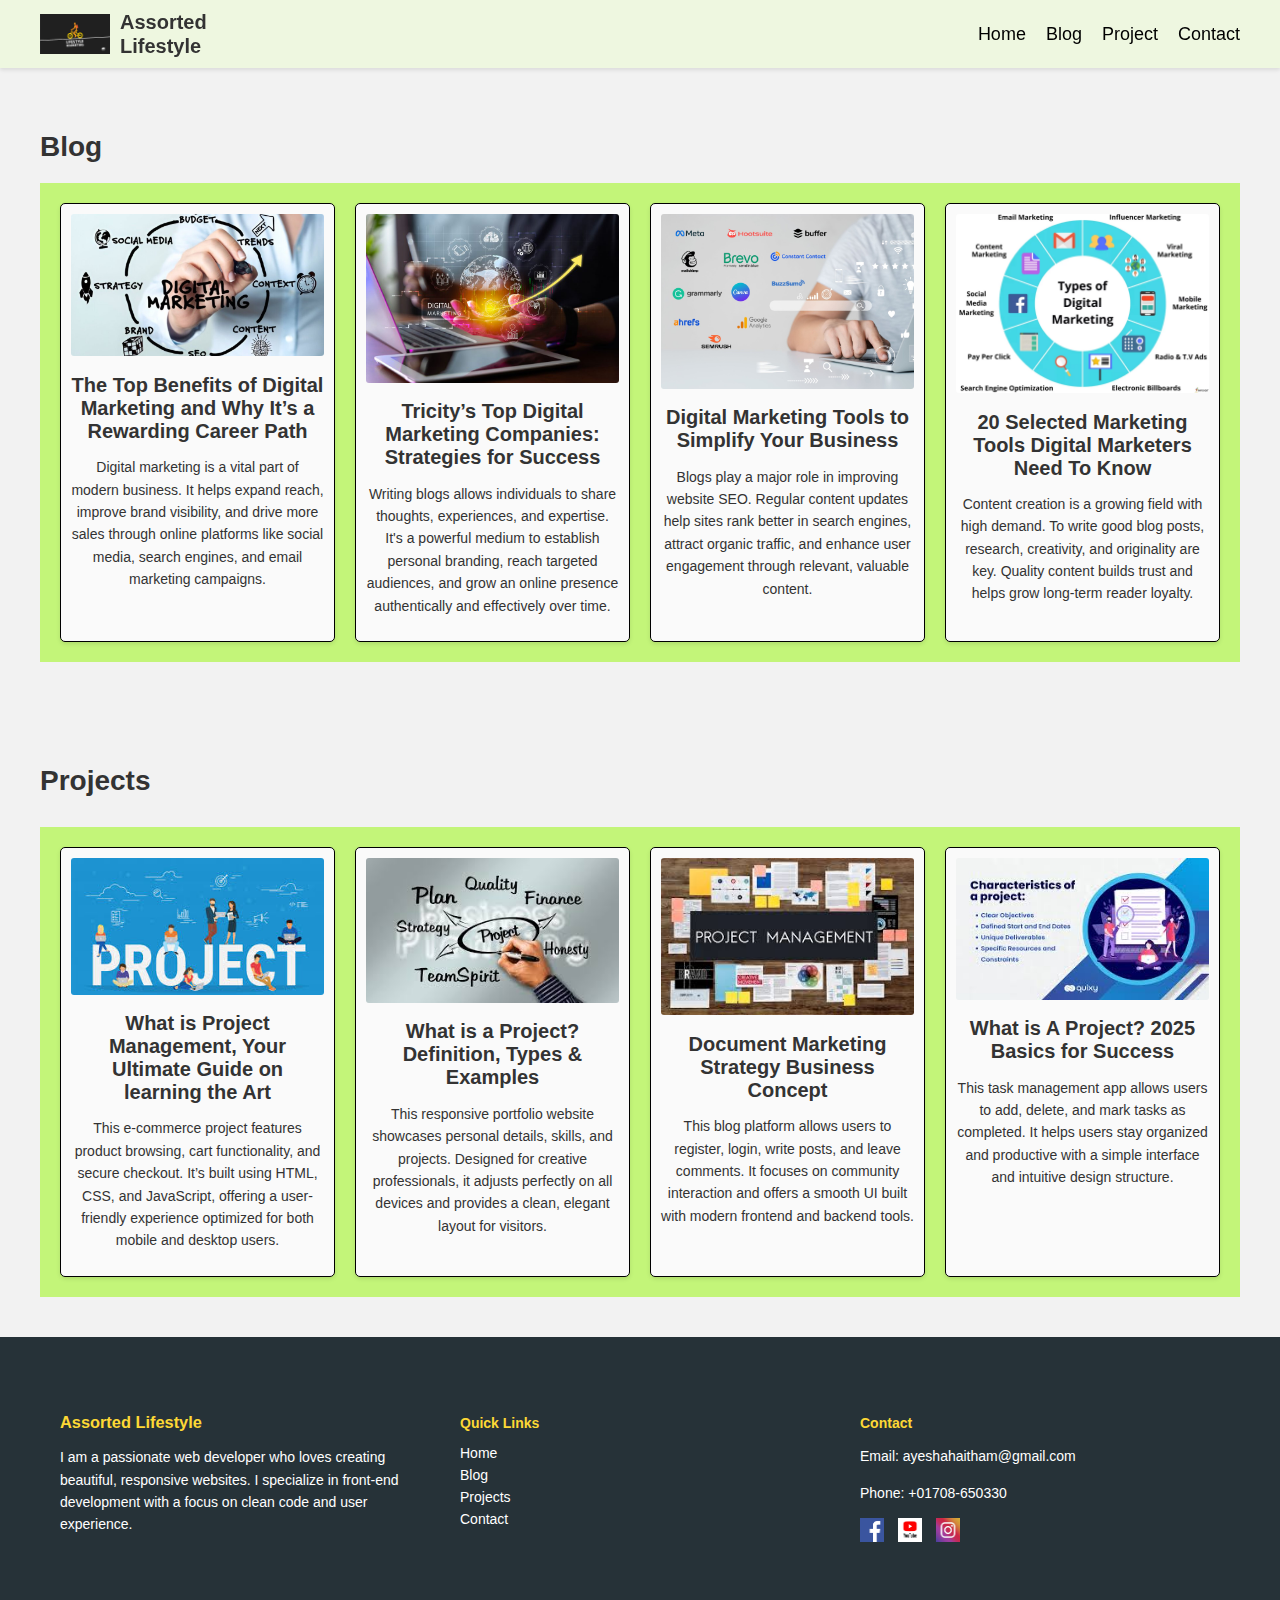
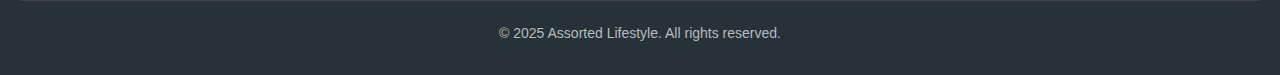
<file: index.html>
<!DOCTYPE html>
<html lang="en">
<head>
    <meta http-equiv="refresh" content="0; URL='home.html'">
    <title>Document</title>
</head>
<body>
    <p><a href="home.html"></a></p>
</body>
</html>
</file>
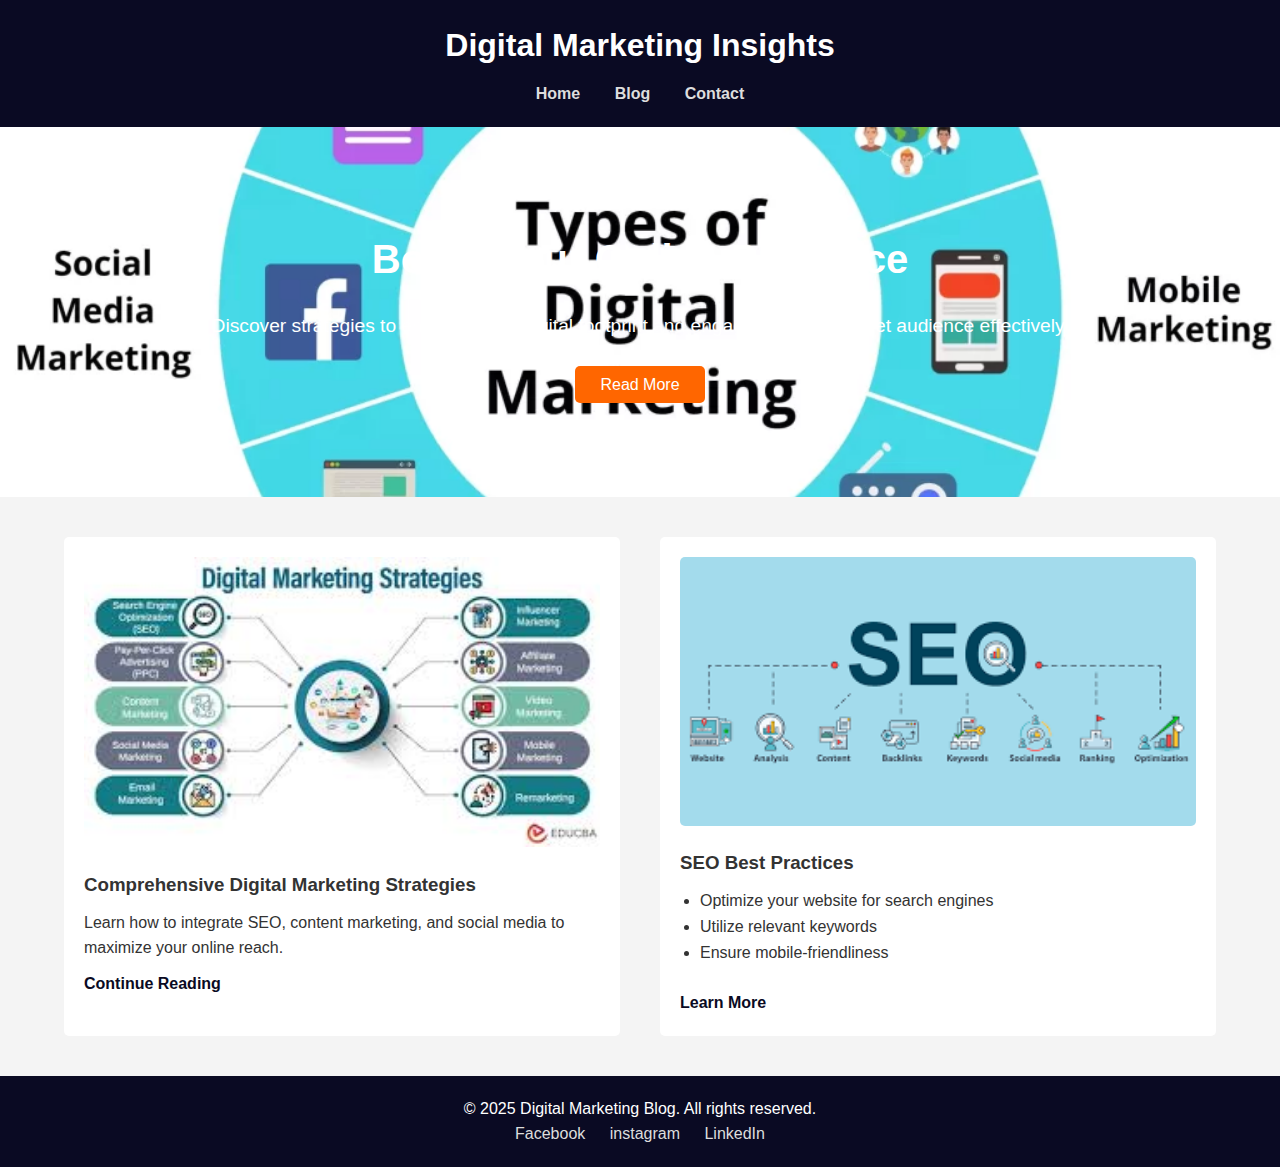
<file: blog.html>
<!DOCTYPE html>
<html lang="en">
<head>
    <meta charset="UTF-8">
    <meta name="viewport" content="width=device-width, initial-scale=1.0">
    <title>blog page</title>
    <link rel="stylesheet" href="blog.css">
</head>
<body>
    <body>
        <header>
            <div class="container">
              <h1>Digital Marketing Insights</h1>
              <nav>
                <a href="#">Home</a>
                <a href="#">Blog</a>
                <a href="#">Contact</a>
              </nav>
            </div>
          </header>
        
          <section class="hero">
            <div class="container">
              <h2>Boost Your Online Presence</h2>
              <p>Discover strategies to enhance your digital footprint and engage with your target audience effectively.</p>
              <a href="#" class="btn">Read More</a>
            </div>
          </section>
        
          <main class="container">
            <section class="featured-articles">
              <article>
                <img src="strate.jpg" alt="Digital Marketing Strategy">
                <h3>Comprehensive Digital Marketing Strategies</h3>
                <p>Learn how to integrate SEO, content marketing, and social media to maximize your online reach.</p>
                <a href="#" class="read-more">Continue Reading</a>
              </article>
        
              <article>
                <img src="seo.png" alt="SEO Best Practices">
                <h3>SEO Best Practices</h3>
                <ul>
                  <li>Optimize your website for search engines</li>
                  <li>Utilize relevant keywords</li>
                  <li>Ensure mobile-friendliness</li>
                </ul>
                <a href="#" class="read-more">Learn More</a>
              </article>
            </section>
          </main>
        
          <footer>
            <div class="container">
              <p>© 2025 Digital Marketing Blog. All rights reserved.</p>
              <div class="social-media">
                <a href="#">Facebook</a>
                <a href="#">instagram</a>
                <a href="#">LinkedIn</a>
              </div>
            </div>
          </footer>
    
</body>
</html>
</file>
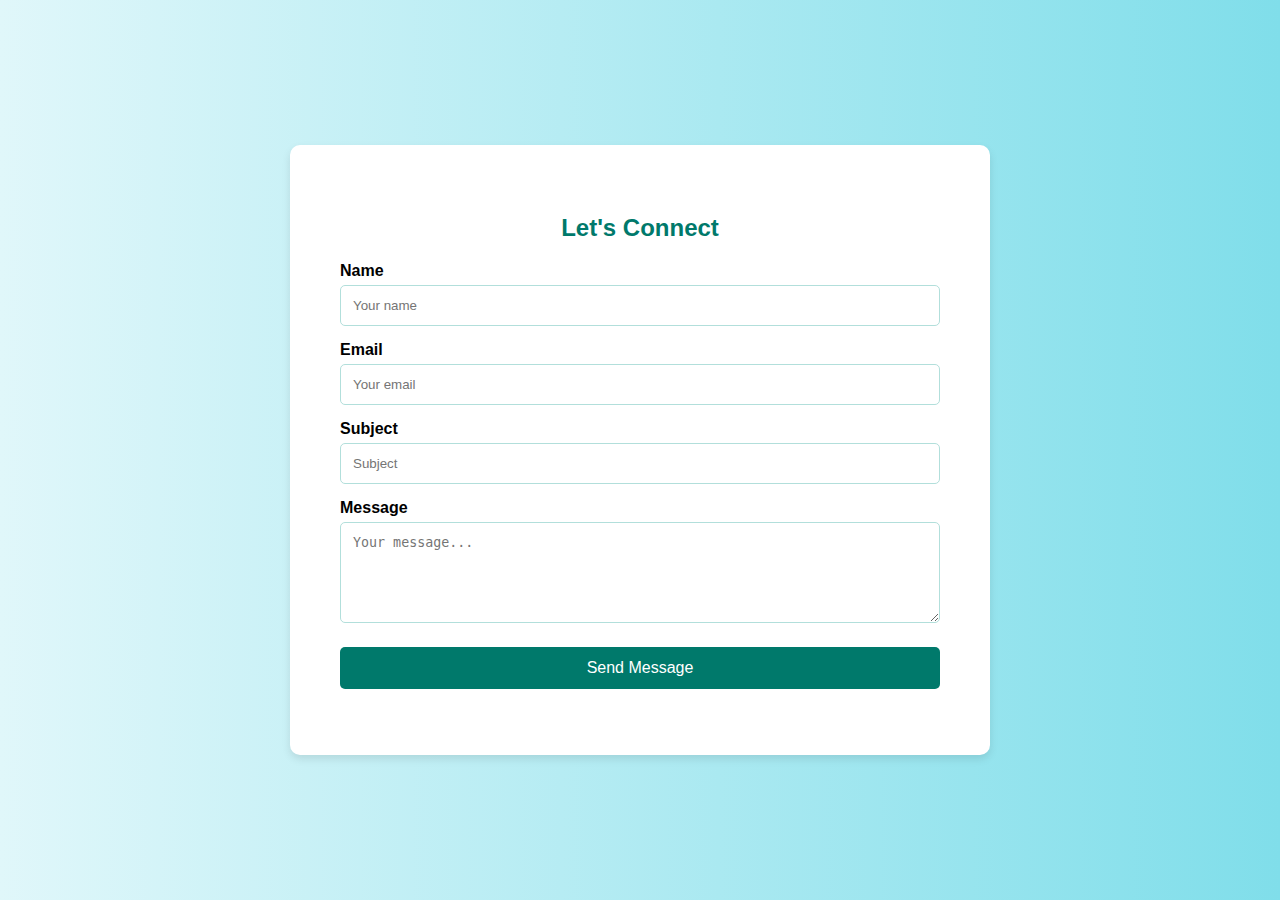
<file: contact.html>
<!DOCTYPE html>
<html lang="en">
<head>
  <meta charset="UTF-8" />
  <meta name="viewport" content="width=device-width, initial-scale=1.0"/>
  <title>Contact Me</title>
  <link rel="stylesheet" href="contact.css" />
</head>
<body>
  <div class="contact-container">
    <div class="contact-form">
      <h2>Let's Connect</h2>
      <form id="contactForm">
        <label for="name">Name</label>
        <input type="text" id="name" name="name" placeholder="Your name" required />

        <label for="email">Email</label>
        <input type="email" id="email" name="email" placeholder="Your email" required />

        <label for="subject">Subject</label>
        <input type="text" id="subject" name="subject" placeholder="Subject" required />

        <label for="message">Message</label>
        <textarea id="message" name="message" placeholder="Your message..." rows="5" required></textarea>

        <button type="submit">Send Message</button>
        <p id="responseMsg"></p>
      </form>
    </div>
  </div>
</body>
</html>
</file>
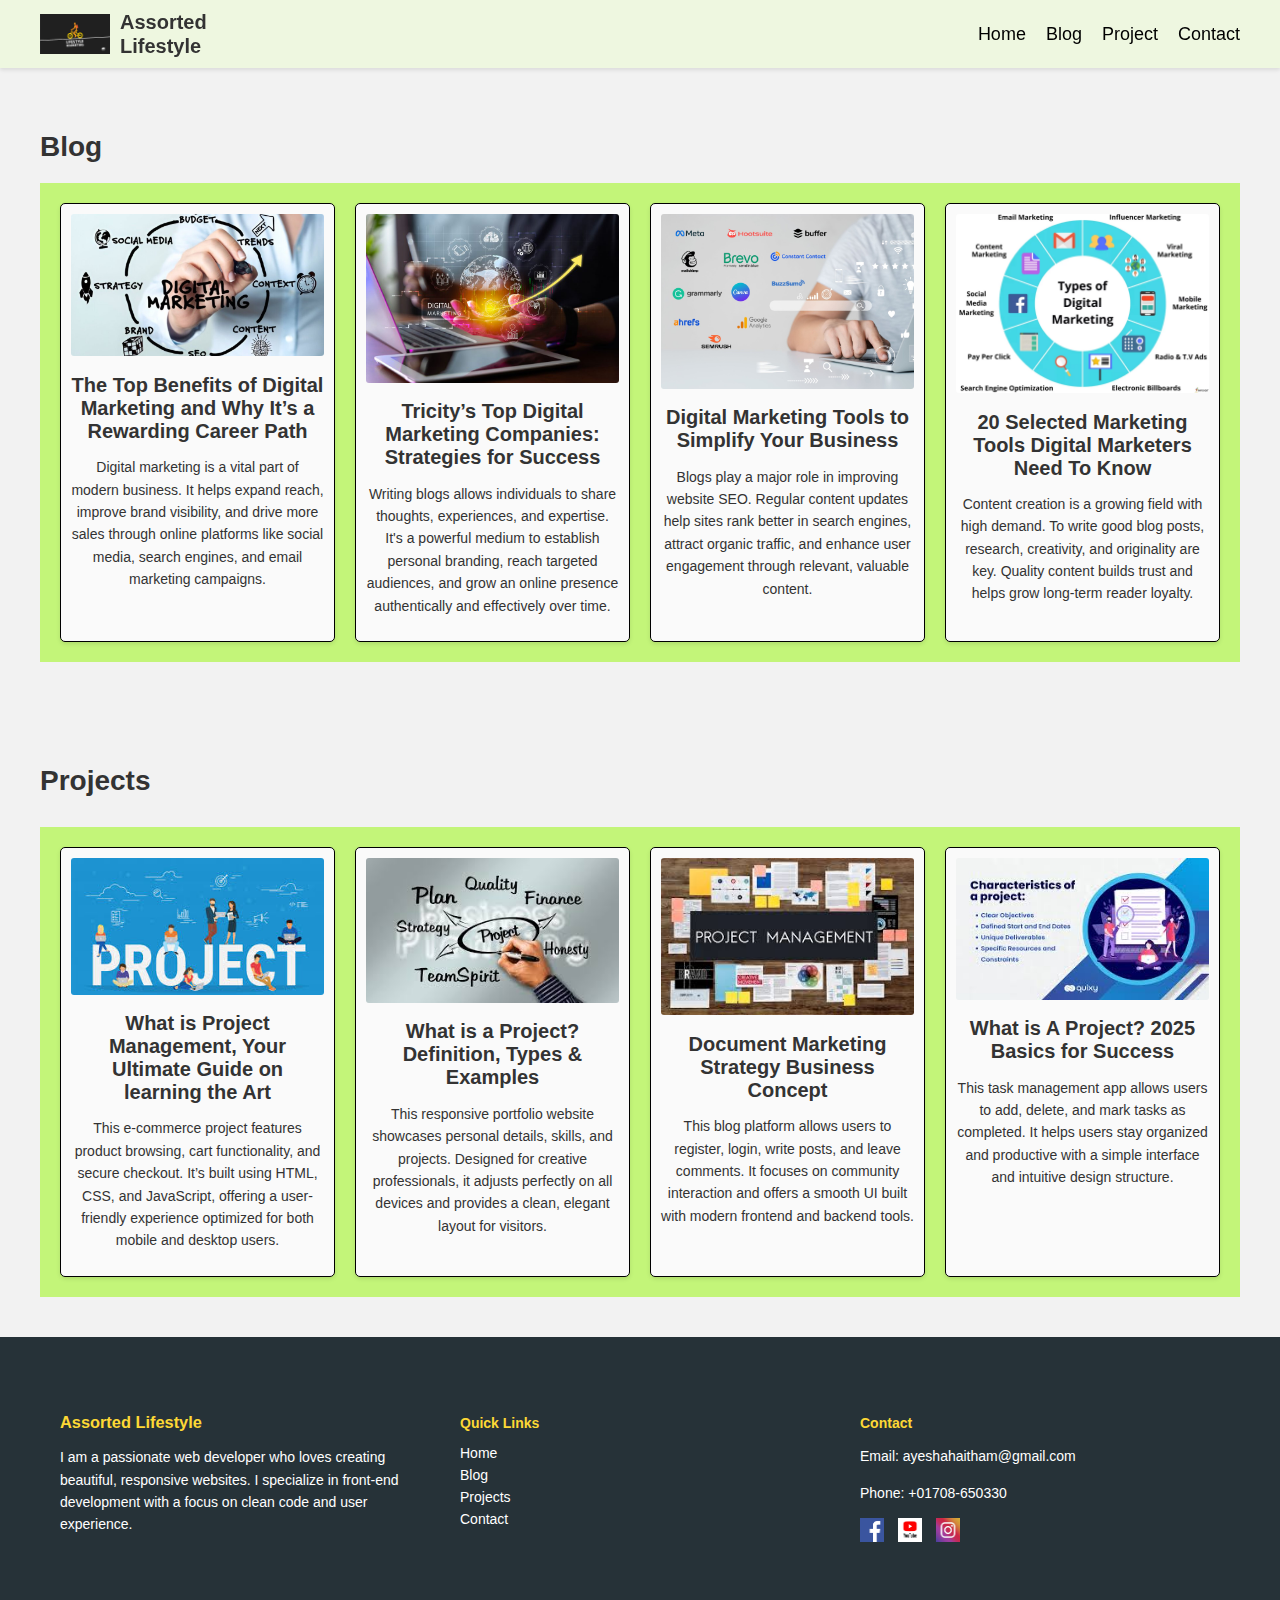
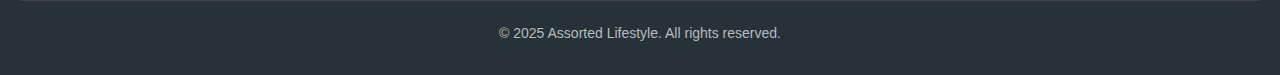
<file: home.html>
<!DOCTYPE html>
<html lang="en">
<head>
    <meta charset="UTF-8">
    <meta name="viewport" content="width=device-width, initial-scale=1.0">
    <title>my own website</title>
    <link rel="stylesheet" href="index.css">
</head>
<body>
    <header>
    <div class="navbar">
        <div class="logo">
        <img src="lifestyle.png" alt="Logo" />
        <span>Assorted<br><strong>Lifestyle</strong></span>
        </div>
        <nav>
        <ul>
            <li><a href="#home">Home</a></li>
            <li><a href="blog.html">Blog</a></li>
            <li><a href="#project">Project</a></li>
            <li><a href="contact.html">Contact</a></li>
        </ul>
        </nav>
    </div>
    </header>


   <section class="section">
    <h2>Blog</h2>
    <div class="grid-container">
      <div class="card">
        <img src="digital.jpg" alt="Blog 1" />
        <h1>The Top Benefits of Digital Marketing and Why It’s a Rewarding Career Path</h1>
        <p>Digital marketing is a vital part of modern business. It helps expand reach, improve brand visibility, and drive more sales through online platforms like social media, search engines, and email marketing campaigns.</p>
      </div>
      <div class="card">
        <img src="marketing.jpg" alt="Blog 2" />
        <h1>Tricity’s Top Digital Marketing Companies: Strategies for Success</h1>
        <p>Writing blogs allows individuals to share thoughts, experiences, and expertise. It's a powerful medium to establish personal branding, reach targeted audiences, and grow an online presence authentically and effectively over time.</p>
      </div>
      <div class="card">
        <img src="meta.jpeg" alt="Blog 3" />
        <h1>Digital Marketing Tools to Simplify Your Business</h1>
        <p>Blogs play a major role in improving website SEO. Regular content updates help sites rank better in search engines, attract organic traffic, and enhance user engagement through relevant, valuable content.</p>
      </div>
      <div class="card">
        <img src="types.jpg" alt="Blog 4" />
        <h1>20 Selected Marketing Tools Digital Marketers Need To Know</h1>
        <p>Content creation is a growing field with high demand. To write good blog posts, research, creativity, and originality are key. Quality content builds trust and helps grow long-term reader loyalty.</p>
      </div>
    </div>
  </section>

  <section class="section">
    <h2>Projects</h2>
    <div class="grid-container projects">
      <div class="card">
        <img src="project.jpg" alt="Project 1" />
        <h1>What is Project Management, Your Ultimate Guide on learning the Art</h1>
        <p>This e-commerce project features product browsing, cart functionality, and secure checkout. It’s built using HTML, CSS, and JavaScript, offering a user-friendly experience optimized for both mobile and desktop users.</p>
      </div>
      <div class="card">
        <img src="quality.jpg" alt="Project 2" />
        <h1>What is a Project? Definition, Types & Examples</h1>
        <p>This responsive portfolio website showcases personal details, skills, and projects. Designed for creative professionals, it adjusts perfectly on all devices and provides a clean, elegant layout for visitors.</p>
      </div>
      <div class="card">
        <img src="management.jpg" alt="Project 3" />
        <h1>Document Marketing Strategy Business Concept</h1>
        <p>This blog platform allows users to register, login, write posts, and leave comments. It focuses on community interaction and offers a smooth UI built with modern frontend and backend tools.</p>
      </div>
      <div class="card">
        <img src="quixy.jpg" alt="Project 4" />
        <h1>What is A Project? 2025 Basics for Success</h1>
        <p>This task management app allows users to add, delete, and mark tasks as completed. It helps users stay organized and productive with a simple interface and intuitive design structure.</p>
      </div>
    </div>
  </section>

  <footer>
  <div class="footer-container">
    <div class="footer-about">
      <h3>Assorted Lifestyle</h3>
      <p>I am a passionate web developer who loves creating beautiful, responsive websites. I specialize in front-end development with a focus on clean code and user experience.</p>
    </div>
    <div class="footer-links">
      <h4>Quick Links</h4>
      <ul>
        <li><a href="#home">Home</a></li>
        <li><a href="#blog">Blog</a></li>
        <li><a href="#project">Projects</a></li>
        <li><a href="#contact">Contact</a></li>
      </ul>
    </div>
    <div class="footer-contact">
      <h4>Contact</h4>
      <p>Email: ayeshahaitham@gmail.com</p>
      <p>Phone: +01708-650330</p>
      <div class="social-icons">
        <a href="#"><img src="fb-icon.png" alt="Facebook" /></a>
        <a href="#"><img src="utube-icon.png" alt="youtube" /></a>
        <a href="#"><img src="ins-icon.jpg" alt="instagram" /></a>
      </div>
    </div>
  </div>
  <div class="footer-bottom">
    <p>&copy; 2025 Assorted Lifestyle. All rights reserved.</p>
  </div>
</footer>
    
</body>
</html>
</file>
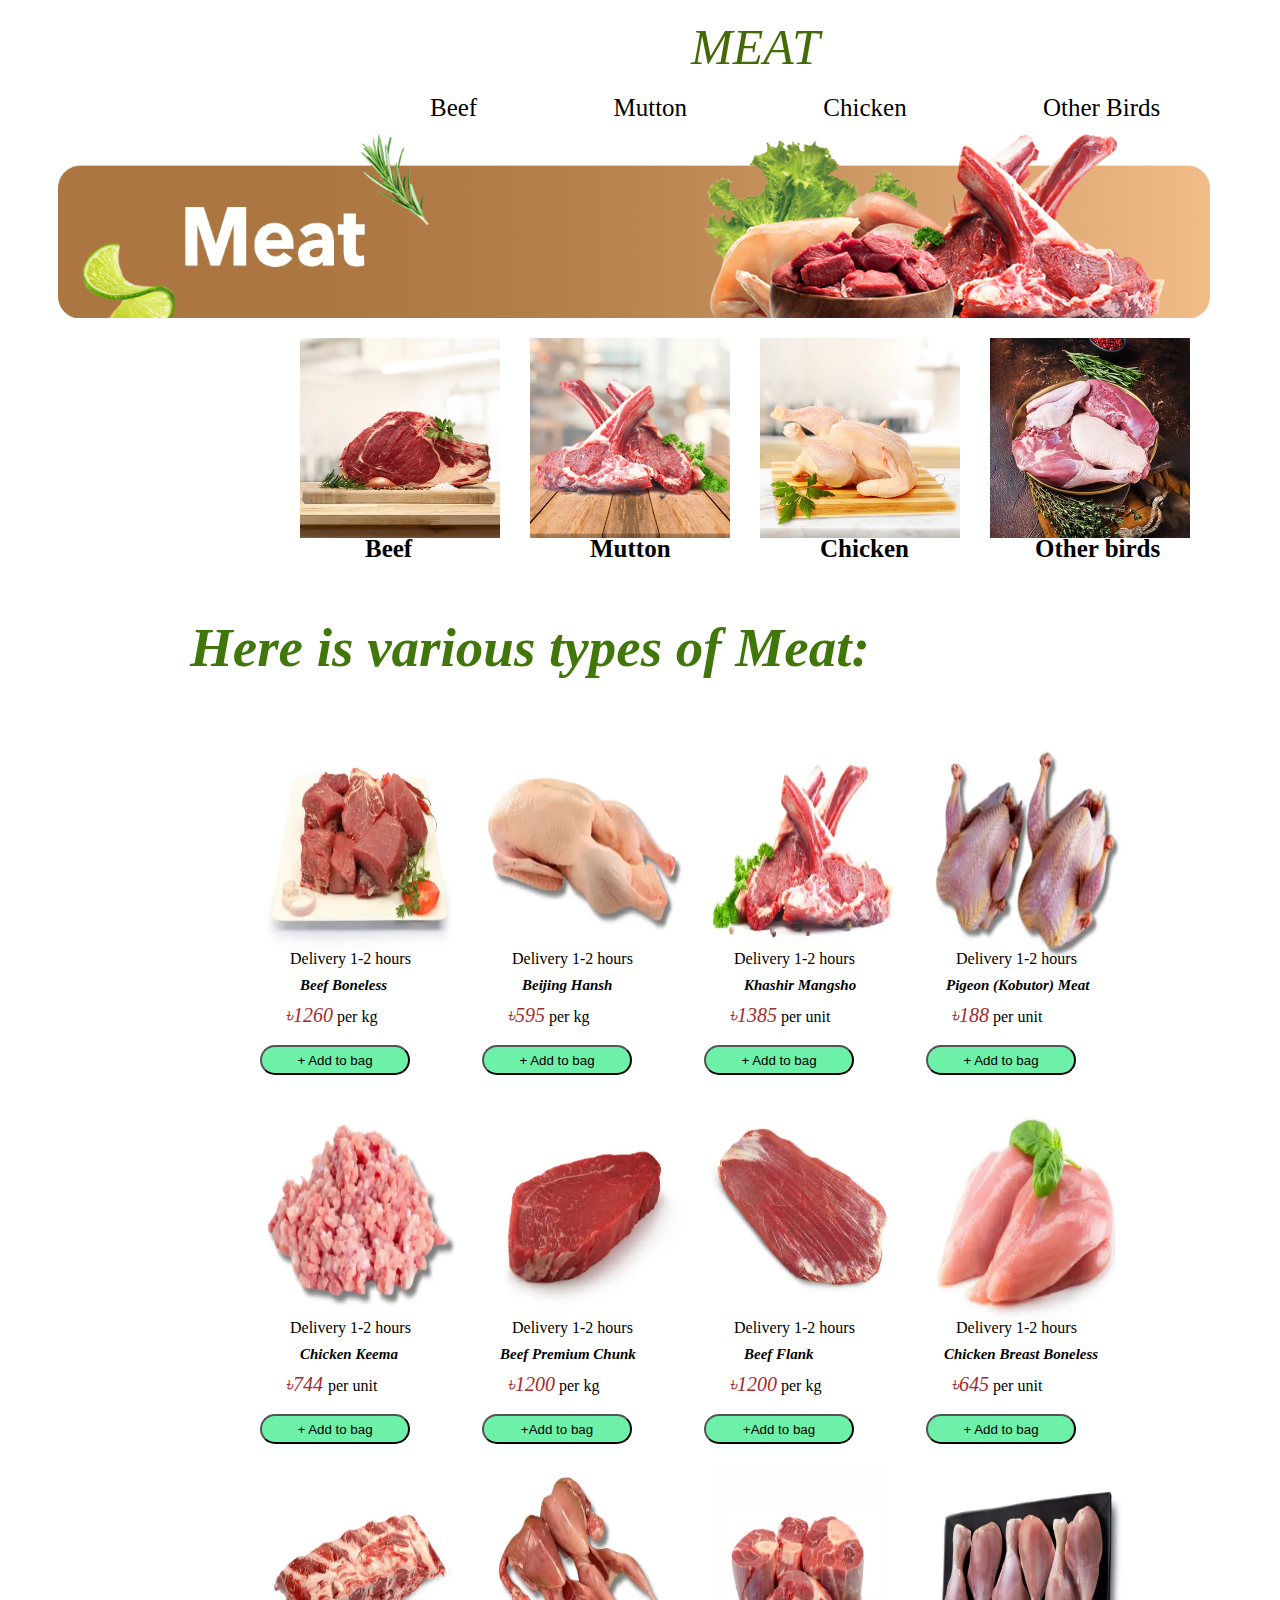
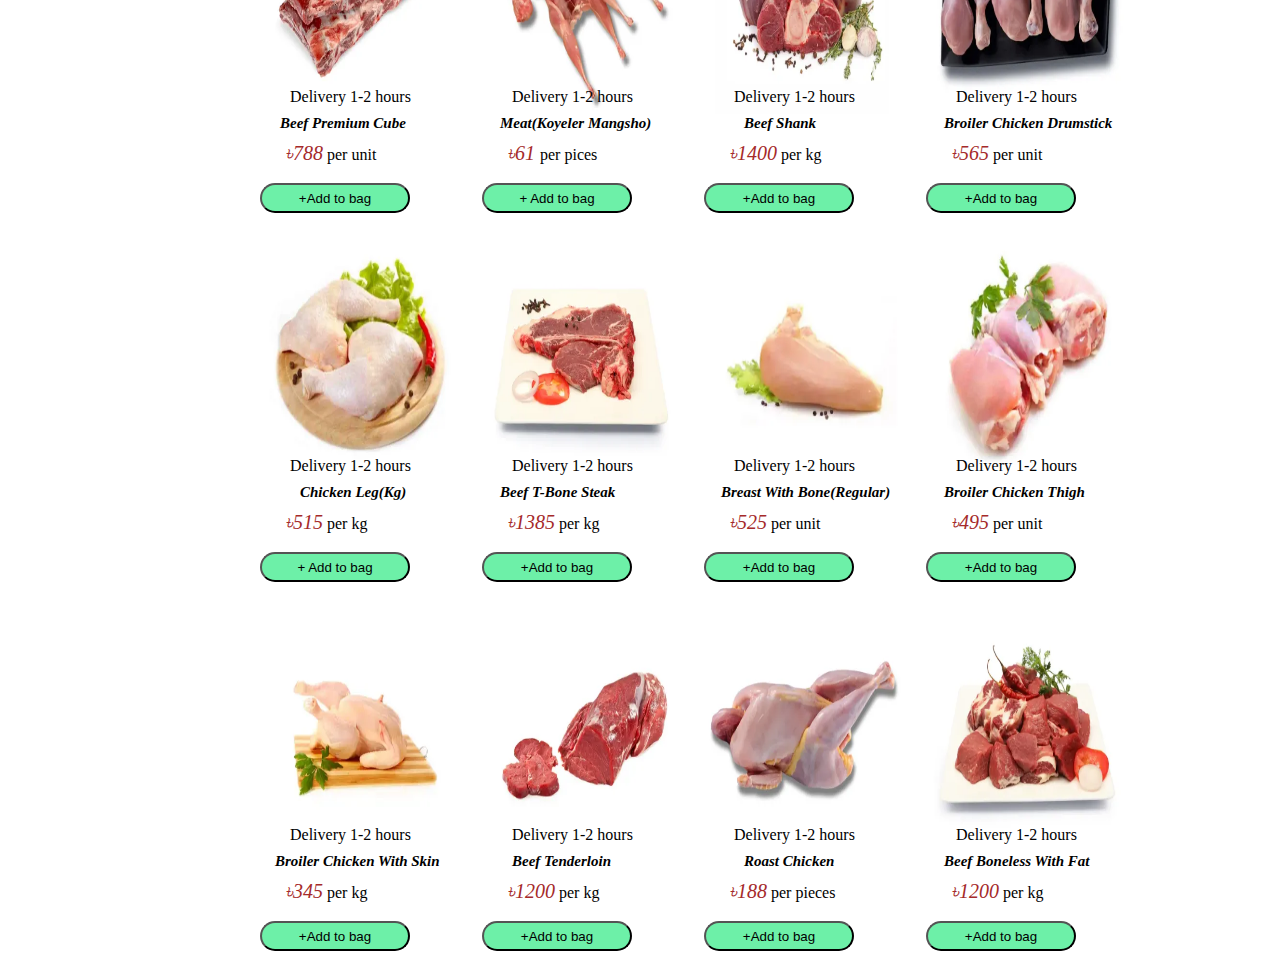
<file: meat.html>
<!DOCTYPE html>
<html lang="en">
<head>
    <meta charset="UTF-8">
    <meta name="viewport" content="width=device-width, initial-scale=1.0">
    <title>Meat</title>
    <link rel="stylesheet" href="mear.css">
</head>
<body>
    <header>
        <div class="navbar">
            <span><i>MEAT</i></span>
        </div>
        <div class="navlinks">
            <a href="#">Beef</a>
            <a href="#">Mutton</a>
            <a href="#">Chicken</a>
            <a href="#">Other Birds</a>
        </div>
    </header>
    <div class="background">
        <img src="Meat.png">

    </div>
    <div class="meatbox">
        <div class="box1">
          <img src="beef.webp" height="200px" width="200px">
           <h1>Beef</h1>
        </div>
      <div class="box2">
         <img src="mutton.webp" height="200px" width="200px">
           <h1>Mutton</h1>    
      </div>
       <div class="box3">
         <img src="chiken.webp" height="200px" width="200px">
         <h1>Chicken</h1>
       </div>
       <div class="box4">
          <img src="other birds.webp" height="200px" width="200px">
          <h1>Other birds</h1>     
       </div>

    </div>
    <div class="heading">
        <h1><i>Here is various types of Meat:</i></h1>
    </div>
    <div class="meat1">
        <div class="box1">
            <img src="beef boneless.webp" height="250px" width="200px">
            <p>Delivery 1-2 hours</p>
            <h1><i>Beef Boneless</i></h1>
            <span><i>৳1260</i></span> per kg<br><br>
            <button>+ Add to bag</button>

        </div>
        <div class="box2">
            <img src="hansh.webp"height="250px" width="200px">
            <p>Delivery 1-2 hours</p>
            <h1><i>Beijing Hansh</i></h1>
            <span><i>৳595</i></span> per kg <br><br>
            <button>+ Add to bag</button>
        </div>
        <div class="box3">
            <img src="khasir.webp"height="250px" width="200px">
            <p>Delivery 1-2 hours</p>
            <h1><i>Khashir Mangsho</i></h1>
            <span><i>৳1385</i></span> per unit <br><br>
            <button>+ Add to bag</button>
        </div>
        <div class="box4">
            <img src="pigeon.webp"height="250px" width="200px">
            <p>Delivery 1-2 hours</p>
            <h1><i>Pigeon (Kobutor) Meat</i></h1>
            <span><i>৳188</i></span> per unit <br><br>
            <button>+ Add to bag</button>
        </div>
    </div>
    <div class="meat2">
        <div class="box1">
            <img src="chiken kima.webp"height="250px" width="200px">
            <p>Delivery 1-2 hours</p>
            <h1><i>Chicken Keema</i></h1>
            <span><i>৳744 </i></span> per unit <br><br>
            <button>+ Add to bag</button>
        </div>
        <div class="box2">
            <img src="beef chunk.webp"height="250px" width="200px">
            <p>Delivery 1-2 hours</p>
            <h1><i>Beef Premium Chunk</i></h1>
            <span><i>৳1200</i></span> per kg <br><br>
            <button>+Add to bag</button>
        </div>
        <div class="box3">
            <img src="beef flank.webp"height="250px" width="200px">
            <p>Delivery 1-2 hours</p>
            <h1><i>Beef Flank</i></h1>
            <span><i>৳1200</i></span> per kg <br><br>
            <button>+Add to bag</button>

        </div>
        <div class="box4">
            <img src="chicken breast.webp"height="250px" width="200px">
            <p>Delivery 1-2 hours</p>
            <h1><i>Chicken Breast Boneless</i></h1>
            <span><i>৳645</i></span> per unit <br><br>
            <button>+ Add to bag</button>
        </div>
    </div>
    <div class="meat3">
        <div class="box1">
            <img src="beef rib top.webp"height="250px" width="200px">
            <p>Delivery 1-2 hours</p>
            <h1><i>Beef Premium Cube</i></h1>
            <span><i>৳788</i></span> per unit <br><br>
            <button>+Add to bag</button>
        </div>
        <div class="box2">
            <img src="quail.webp"height="250px" width="200px">
            <p>Delivery 1-2 hours</p>
            <h1><i>Meat(Koyeler Mangsho)</i></h1>
            <span><i>৳61 </i></span> per pices <br><br>
            <button>+ Add to bag</button>
        </div>
        <div class="box3">
            <img src="beef shank.webp"height="250px" width="200px">
            <p>Delivery 1-2 hours</p>
            <h1><i>Beef Shank</i></h1>
            <span><i>৳1400</i></span> per kg<br><br>
            <button>+Add to bag</button>
        </div>
        <div class="box4">
            <img src="drumstick.webp"height="250px" width="200px">
            <p>Delivery 1-2 hours</p>
            <h1><i>Broiler Chicken Drumstick</i></h1>
            <span><i>৳565</i></span> per unit<br><br>
            <button>+Add to bag</button>
        </div>
    </div>
    <div class="meat4">
        <div class="box1">
            <img src="chicken leg.webp"height="250px" width="200px">
            <p>Delivery 1-2 hours</p>
            <h1><i>Chicken Leg(Kg)</i></h1>
            <span><i>৳515</i></span> per kg <br><br>
            <button>+ Add to bag</button>
        </div>
        <div class="box2">
            <img src="beef steak.webp"height="250px" width="200px">
            <p>Delivery 1-2 hours</p>
            <h1><i>Beef T-Bone Steak</i></h1>
            <span><i>৳1385</i></span> per kg<br><br>
            <button>+Add to bag</button>
        </div>
        <div class="box3">
            <img src="breast with bone.webp"height="250px" width="200px">
            <p>Delivery 1-2 hours</p>
            <h1><i>Breast With Bone(Regular)</i></h1>
            <span><i>৳525</i></span> per unit<br><br>
            <button>+Add to bag</button>
        </div>
        <div class="box4">
            <img src="chicken thig.webp"height="250px" width="200px">
            <p>Delivery 1-2 hours</p>
            <h1><i>Broiler Chicken Thigh</i></h1>
            <span><i>৳495</i></span> per unit<br><br>
            <button>+Add to bag</button>
        </div>
    </div>
    <div class="meat5">
        <div class="box1">
            <img src="chicken with skin.webp"height="250px" width="200px">
            <p>Delivery 1-2 hours</p>
            <h1><i>Broiler Chicken With Skin</i></h1>
            <span><i>৳345</i></span> per kg<br><br>
            <button>+Add to bag</button>
        </div>
        <div class="box2">
            <img src="beef tend.webp"height="250px" width="200px">
            <p>Delivery 1-2 hours</p>
            <h1><i>Beef Tenderloin</i></h1>
            <span><i>৳1200</i></span> per kg<br><br>
            <button>+Add to bag</button>
        </div>
        <div class="box3">
            <img src="roast chicken.webp"height="250px" width="200px">
            <p>Delivery 1-2 hours</p>
            <h1><i>Roast Chicken</i></h1>
            <span><i>৳188</i></span> per pieces <br><br>
            <button>+Add to bag</button>
        </div>
        <div class="box4">
            <img src="bf fat.webp"height="250px" width="200px">
            <p>Delivery 1-2 hours</p>
            <h1><i>Beef Boneless With Fat</i></h1>
            <span><i>৳1200</i></span> per kg<br><br>
            <button>+Add to bag</button>
        </div>
    </div>
    
</body>
</html>
</file>
<file: contact.css>
body {
  margin: 0;
  font-family: 'Segoe UI', sans-serif;
  background: linear-gradient(to right, #e0f7fa, #80deea);
}

.contact-container {
  display: flex;
  justify-content: center;
  align-items: center;
  min-height: 100vh;
}

.contact-form {
  background-color: #ffffff;
  padding: 50px;
  border-radius: 10px;
  box-shadow: 0 4px 8px rgba(0,0,0,0.1);
  max-width: 600px;
  width: 100%;
}

.contact-form h2 {
  color: #00796b;
  margin-bottom: 20px;
  text-align: center;
}

.contact-form label {
  display: block;
  margin-top: 15px;
  font-weight: bold;
}

.contact-form input,
.contact-form textarea {
  width: 100%;
  padding: 12px;
  margin-top: 5px;
  border: 1px solid #b2dfdb;
  border-radius: 5px;
  box-sizing: border-box;
}

.contact-form button {
  margin-top: 20px;
  width: 100%;
  padding: 12px;
  background-color: #00796b;
  color: white;
  border: none;
  border-radius: 5px;
  cursor: pointer;
  font-size: 16px;
}

.contact-form button:hover {
  background-color: #004d40;
}

#responseMsg {
  margin-top: 15px;
  text-align: center;
  font-weight: bold;
  color: green;
}

@media (max-width: 768px) {
  .contact-form {
    padding: 20px;
  }
}
</file>
<file: index.css>
header {
  background-color:#eef7e0;
  padding: 10px 0;
  box-shadow: 0 2px 4px rgba(0,0,0,0.1);
  top: 0;
  position: sticky;
}

.navbar {
  max-width: 1200px;
  margin: auto;
  padding: 0 20px;
  display: flex;
  justify-content: space-between;
  align-items: center;
  flex-wrap: wrap;
}

   
.logo {
  display: flex;
  align-items: center;
  gap: 10px;
}

.logo img {
  width: 70px;
  height: auto;
}

.logo span {
  font-size: 20px;
  font-weight: bold;
  line-height: 1.2;
}

nav ul {
  display: flex;
  list-style: none;
  gap: 20px;
  margin: 0;
  padding: 0;
}

nav ul li a {
  text-decoration: none;
  font-size: 18px;
  color: #000;
  transition: color 0.3s ease;
}

nav ul li a:hover {
  color: #00796b;
}  
body {
  font-family: Arial, sans-serif;
  background: #f2f2f2;
  margin: 0;
  padding: 0;
  color: #333;
}

.section {
  padding: 40px 20px;
  max-width: 1200px;
  margin: auto;
}
h1{
  font-size: 20px;
}

h2 {
  text-align: left;
  font-size: 28px;
  margin-bottom: 20px;
  color: #333;
}

.grid-container {
  display: grid;
  grid-template-columns: repeat(auto-fit, minmax(220px, 1fr));
  gap: 20px;
  padding: 20px;
  background-color: #c3f579;
}

.projects {
  margin-top: 30px;
}

.card {
  border: 1px solid #000;
  padding: 10px;
  text-align: center;
  background-color: #fafafa;
  border-radius: 5px;
  box-shadow: 0 2px 4px rgba(0,0,0,0.1);
}

.card img {
  max-width: 100%;
  height: auto;
  border-radius: 3px;
}

.card p {
  margin-top: 10px;
  font-size: 14px;
  line-height: 1.6;
}
footer {
  background-color: #263238;
  color: #fff;
  padding: 40px 20px 20px;
  font-size: 14px;
}

.footer-container {
  display: flex;
  flex-wrap: wrap;
  justify-content: space-between;
  max-width: 1200px;
  margin: auto;
}

.footer-about,
.footer-links,
.footer-contact {
  flex: 1 1 250px;
  margin: 20px;
}

.footer-about h3,
.footer-links h4,
.footer-contact h4 {
  color: #fdd835;
  margin-bottom: 10px;
}

.footer-about p,
.footer-contact p {
  line-height: 1.6;
}

.footer-links ul {
  list-style: none;
  padding: 0;
}

.footer-links ul li {
  margin: 6px 0;
}

.footer-links ul li a {
  color: #fff;
  text-decoration: none;
  transition: color 0.3s ease;
}

.footer-links ul li a:hover {
  color: #fdd835;
}

.social-icons a img {
  width: 24px;
  height: 24px;
  margin-right: 10px;
  transition: transform 0.2s ease;
}

.social-icons a:hover img {
  transform: scale(1.2);
}

.footer-bottom {
  text-align: center;
  margin-top: 30px;
  border-top: 1px solid #444;
  padding-top: 10px;
  color: #bbb;
}
</file>
<file: mear.css>
body{
    margin: 0;
    padding: 0;
 }
  /* header{
    position: sticky;
    top: 0;
    background-color: white; 
 } */
/*navbar */
.navbar{
    font-size: 50px;
    margin-left: 673px;
    color: rgb(68, 106, 7);
    padding: 18px;

}
/* navlinks */
.navlinks{
    font-size: 25px;
    margin-left: 300px;
}
.navlinks a{
     padding-left: 130px;
    text-decoration: none;
    color: black;
}
.navlinks a:hover{
    color: blue;
}
/* background */
.background img{
    margin:0px 58px;
    object-fit: cover;
    width: 90%;
}

/* meatbox */
.meatbox{
    display: flex;
    margin-top: 16px;
    padding-left: 300px;
    gap: 30px;
}
.box1 h1{
    margin-top: -7px;
    font-size: 25px;
    margin-left: 65px;
 }
 .box2 h1{
    margin-top: -7px;
    font-size: 25px;
    margin-left: 60px;
 }
 .box3 h1{
    margin-top: -7px;
    font-size: 25px;
    margin-left: 60px
 }
 .box4 h1{
    margin-top: -7px;
    font-size: 25px;
    margin-left: 45px;
 }
 /* heading */
 .heading h1{
    margin-left: 190px;
    font-size: 55px;
    color: rgb(64, 118, 10);
 }
 /* meat1 */
 
 .meat1{
    display: flex;
    margin-left: 250px;
    gap: 22px;
    padding: 10px;
 }
 .meat1 .box1 p{
   margin-left: 30px;
   margin-top: -30px;
 }
 .meat1 .box1 h1{
   font-size: 15PX;
   margin-left: 40px;
 }
 
 .meat1 .box2 p{
   margin-left: 30px;
   margin-top: -30px;
 }
 .meat1 .box2 h1{
   font-size: 15PX;
   margin-left: 40px;
 }
 .meat1 .box3 p{
   margin-left: 30px;
   margin-top: -30px;
 }
 .meat1 .box3 h1{
   font-size: 15PX;
   margin-left: 40px;
 }
 .meat1 .box4 p{
   margin-left: 30px;
   margin-top: -30px;
 }
 .meat1 .box4 h1{
   font-size: 15PX;
   margin-left: 20px;
 }
 .meat1 span{
  color: brown;
  font-size: 20px;
  margin-left: 25px;
 }
 .meat1 button{
  background-color: rgb(109, 240, 168);
  width: 150px;
  border-radius: 20px;
  height: 30px;
 }
 .meat1 button:hover{
  color: white;
 }
  

 /* meat2 */
 .meat2{
    display: flex;
    margin-left: 250px;
    gap: 22px;
    padding: 10px;
 }
 .meat2 .box1 p{
   margin-left: 30px;
   margin-top: -30px;
 }
 .meat2 .box1 h1{
   font-size: 15PX;
   margin-left: 40px;
 }
 .meat2 .box2 p{
   margin-left: 30px;
   margin-top: -30px;
 }
 .meat2 .box2 h1{
   font-size: 15PX;
   margin-left: 18px;
 }
 .meat2 .box3 p{
   margin-left: 30px;
   margin-top: -30px;
 }
 .meat2 .box3 h1{
   font-size: 15PX;
   margin-left: 40px;
 }
 .meat2 .box4 p{
   margin-left: 30px;
   margin-top: -30px;
 }
 .meat2 .box4 h1{
   font-size: 15PX;
   margin-left: 18px;
 }
 .meat2 span{
  color: brown;
  font-size: 20px;
  margin-left: 25px;
 }
 .meat2 button{
  background-color: rgb(109, 240, 168);
  width: 150px;
  border-radius: 20px;
  height: 30px;
 }
 .meat2 button:hover{
  color: white;
 }

 /* meat3 */
 .meat3{
    display: flex;
    margin-left: 250px;
    gap: 22px;
    padding: 10px;

 }
 .meat3 .box1 p{
  margin-left: 30px;
  margin-top: -30px;
}
.meat3 .box1 h1{
  font-size: 15PX;
  margin-left: 20px;
}
.meat3 .box2 p{
  margin-left: 30px;
  margin-top: -30px;
}
.meat3 .box2 h1{
  font-size: 15PX;
  margin-left: 18px;
}
.meat3 .box3 p{
  margin-left: 30px;
  margin-top: -30px;
}
.meat3 .box3 h1{
  font-size: 15PX;
  margin-left: 40px;
}
.meat3 .box4 p{
  margin-left: 30px;
  margin-top: -30px;
}
.meat3 .box4 h1{
  font-size: 15PX;
  margin-left: 18px;
}
.meat3 span{
  color: brown;
  font-size: 20px;
  margin-left: 25px;
 }
 .meat3 button{
  background-color: rgb(109, 240, 168);
  width: 150px;
  border-radius: 20px;
  height: 30px;
 }
 .meat3 button:hover{
  color: white;
 }
 
 /* meat4 */
 .meat4{
    display: flex;
    margin-left: 250px;
    gap: 22px;
    padding: 10px;
 }
 .meat4 .box1 p{
  margin-left: 30px;
  margin-top: -30px;
}
.meat4 .box1 h1{
  font-size: 15PX;
  margin-left: 40px;
}
.meat4 .box2 p{
  margin-left: 30px;
  margin-top: -30px;
}
.meat4 .box2 h1{
  font-size: 15PX;
  margin-left: 18px;
}
.meat4 .box3 p{
  margin-left: 30px;
  margin-top: -30px;
}
.meat4 .box3 h1{
  font-size: 15PX;
  margin-left: 17px;
}
.meat4 .box4 p{
  margin-left: 30px;
  margin-top: -30px;
}
.meat4 .box4 h1{
  font-size: 15PX;
  margin-left: 18px;
}
.meat4 span{
  color: brown;
  font-size: 20px;
  margin-left: 25px;
 }
 .meat4 button{
  background-color: rgb(109, 240, 168);
  width: 150px;
  border-radius: 20px;
  height: 30px;
 }
 .meat4 button:hover{
  color: white;
 }
 /* meat5 */
 .meat5{
   display: flex;
    margin-left: 250px;
    gap: 22px;
    padding: 10px;
 }
 .meat5 .box1 p{
  margin-left: 30px;
  margin-top: -30px;
}
.meat5 .box1 h1{
  font-size: 15PX;
  margin-left: 15px;
}
.meat5 .box2 p{
  margin-left: 30px;
  margin-top: -30px;
}
.meat5 .box2 h1{
  font-size: 15PX;
  margin-left: 30px;
}
.meat5 .box3 p{
  margin-left: 30px;
  margin-top: -30px;
}
.meat5 .box3 h1{
  font-size: 15PX;
  margin-left: 40px;
}
.meat5 .box4 p{
  margin-left: 30px;
  margin-top: -30px;
}
.meat5 .box4 h1{
  font-size: 15PX;
  margin-left: 18px;
}
.meat5 span{
  color: brown;
  font-size: 20px;
  margin-left: 25px;
 }
 .meat5 button{
  background-color: rgb(109, 240, 168);
  width: 150px;
  border-radius: 20px;
  height: 30px;
 }
 .meat5 button:hover{
  color: white;
 }
</file>
<file: blog.css>
/* Reset and base styles */
* {
    margin: 0;
    padding: 0;
    box-sizing: border-box;
  }
  
  body {
    font-family: 'Segoe UI', sans-serif;
    background-color: #f4f4f4;
    color: #333;
    line-height: 1.6;
  }
  
  .container {
    width: 90%;
    max-width: 1200px;
    margin: auto;
  }
  
  /* Header */
  header {
    background-color: #0a0a23;
    color: white;
    padding: 20px 0;
  }
  
  header h1 {
    text-align: center;
    margin-bottom: 10px;
  }
  
  nav {
    text-align: center;
  }
  
  nav a {
    color: #ddd;
    margin: 0 15px;
    text-decoration: none;
    font-weight: bold;
  }
  
  nav a:hover {
    color: #fff;
  }
  
  /* Hero Section */
  .hero {
    background: url('types.jpg') no-repeat center center/cover;
    color: white;
    padding: 100px 0;
    text-align: center;
  }
  
  .hero h2 {
    font-size: 2.5rem;
    margin-bottom: 20px;
  }
  
  .hero p {
    font-size: 1.2rem;
    margin-bottom: 30px;
  }
  
  .btn {
    background-color: #ff6600;
    color: white;
    padding: 10px 25px;
    text-decoration: none;
    border-radius: 5px;
  }
  
  .btn:hover {
    background-color: #e65c00;
  }
  
  /* Featured Articles */
  .featured-articles {
    display: grid;
    grid-template-columns: 1fr 1fr;
    gap: 40px;
    margin: 40px 0;
  }
  
  .featured-articles article {
    background-color: white;
    padding: 20px;
    border-radius: 5px;
  }
  
  .featured-articles img {
    width: 100%;
    height: auto;
    border-radius: 5px;
    margin-bottom: 15px;
  }
  
  .featured-articles h3 {
    margin-bottom: 10px;
  }
  
  .featured-articles ul {
    list-style-type: disc;
    margin-left: 20px;
    margin-bottom: 15px;
  }
  
  .read-more {
    display: inline-block;
    margin-top: 10px;
    color: #0a0a23;
    text-decoration: none;
    font-weight: bold;
  }
  
  .read-more:hover {
    text-decoration: underline;
  }
  
  /* Footer */
  footer {
    background-color: #0a0a23;
    color: white;
    padding: 20px 0;
    text-align: center;
  }
  
  footer .social-media a {
    color: #ddd;
    margin: 0 10px;
    text-decoration: none;
  }
  
  footer .social-media a:hover {
    color: #fff;
  }
  
  /* Responsive */
  @media (max-width: 768px) {
    .featured-articles {
      grid-template-columns: 1fr;
    }
  }
</file>
